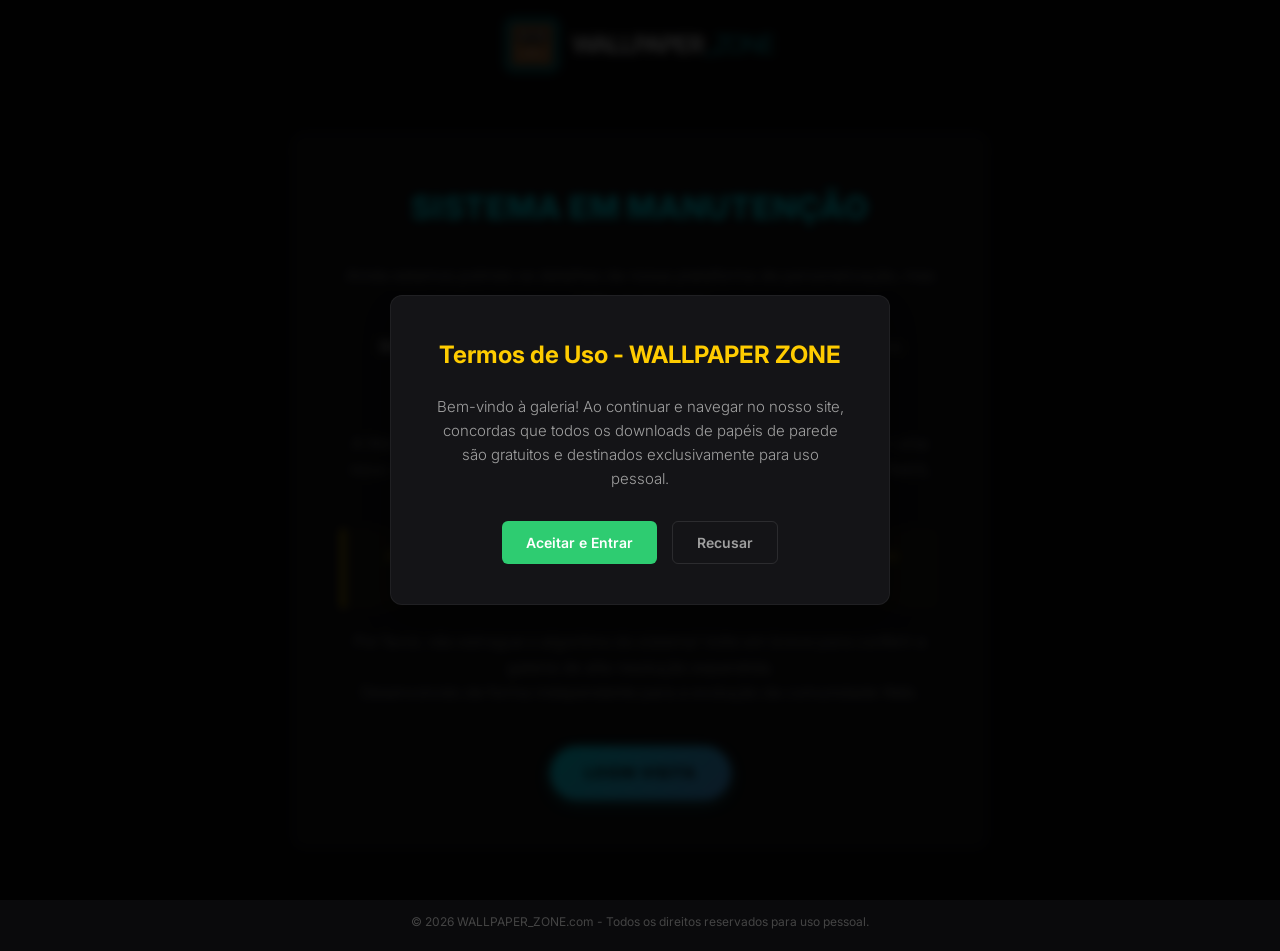
<file: index.html>
<!DOCTYPE html>
<html lang="pt-PT">
<head>
    <meta charset="UTF-8">
    <meta name="viewport" content="width=device-width, initial-scale=1.0">
    <title>WALLPAPER_ZONE.com - Manutenção</title>
    <link rel="stylesheet" href="CSS/index.css">
    <link rel="preconnect" href="https://fonts.googleapis.com">
    <link rel="preconnect" href="https://fonts.gstatic.com" crossorigin>
    <link href="https://fonts.googleapis.com/css2?family=Inter:wght@300;400;600;700&display=swap" rel="stylesheet">
       
</head>

<body>

    <div id="termos-overlay">
        <div id="termos-modal">
            <h3>Termos de Uso - WALLPAPER ZONE</h3>
            <p>
                Bem-vindo à galeria! Ao continuar e navegar no nosso site, concordas que todos os downloads de papéis de parede são gratuitos e destinados exclusivamente para uso pessoal.
            </p>
            <div class="botoes-modal">
                <button onclick="aceitarTermos()" class="btn-modal btn-aceitar">Aceitar e Entrar</button>
                <button onclick="recusarTermos()" class="btn-modal btn-recusar">Recusar</button>
            </div>
        </div>
    </div>

    <header>
        <div class="logo">
            <img src="CSS/img/avatar.png" alt="Wallpaper Zone Logo">
            <h1>WALLPAPER<span>_ZONE</span></h1>
        </div>
    </header>

    <main>
        <div id="container_manutencao">
            <h2>SISTEMA EM MANUTENÇÃO</h2>
            
            <p>Ainda estamos polindo os detalhes da nossa plataforma de personalização, mas sinta-se em casa!</p>
            
            <p>
                <strong>Status do Servidor:</strong> Café no bule, códigos alinhados e banco de dados carregando novos wallpapers.<br>
                <strong>Assinado por:</strong> <span class="nome-brilhante">LUC4$_DURAN</span>
            </p>
            
            <p>A Wallpaper Zone nasceu para ser o ponto de encontro de quem quer dar uma nova vida ao seu ecrã. Estamos a criar categorias que vão desde o estilo Retrô, Paisagens Místicas até o Cyberpunk Neon mais agressivo.</p>
            
            <p id="aviso">
                Acesso público temporariamente limitado enquanto configuramos as permissões de administrador e uploads. ✍️(◔◡◔)
            </p>
            
            <p>Por favor, não estrague o algoritmo do sistema! Volte em breve para conferir a galeria de alta resolução expandida.<br>Desenvolvido de forma independente para a evolução da comunidade Web.</p>
            
            <div class="area-botoes">
                <a href="indexPima.html" class="btn-principal">LOGIN VISITA</a>
            </div>
        </div>
    </main>

    <footer>
        &copy; 2026 WALLPAPER_ZONE.com - Todos os direitos reservados para uso pessoal.
    </footer>

    <script src="JS/script.js"></script>
</body>
</html>
</file>
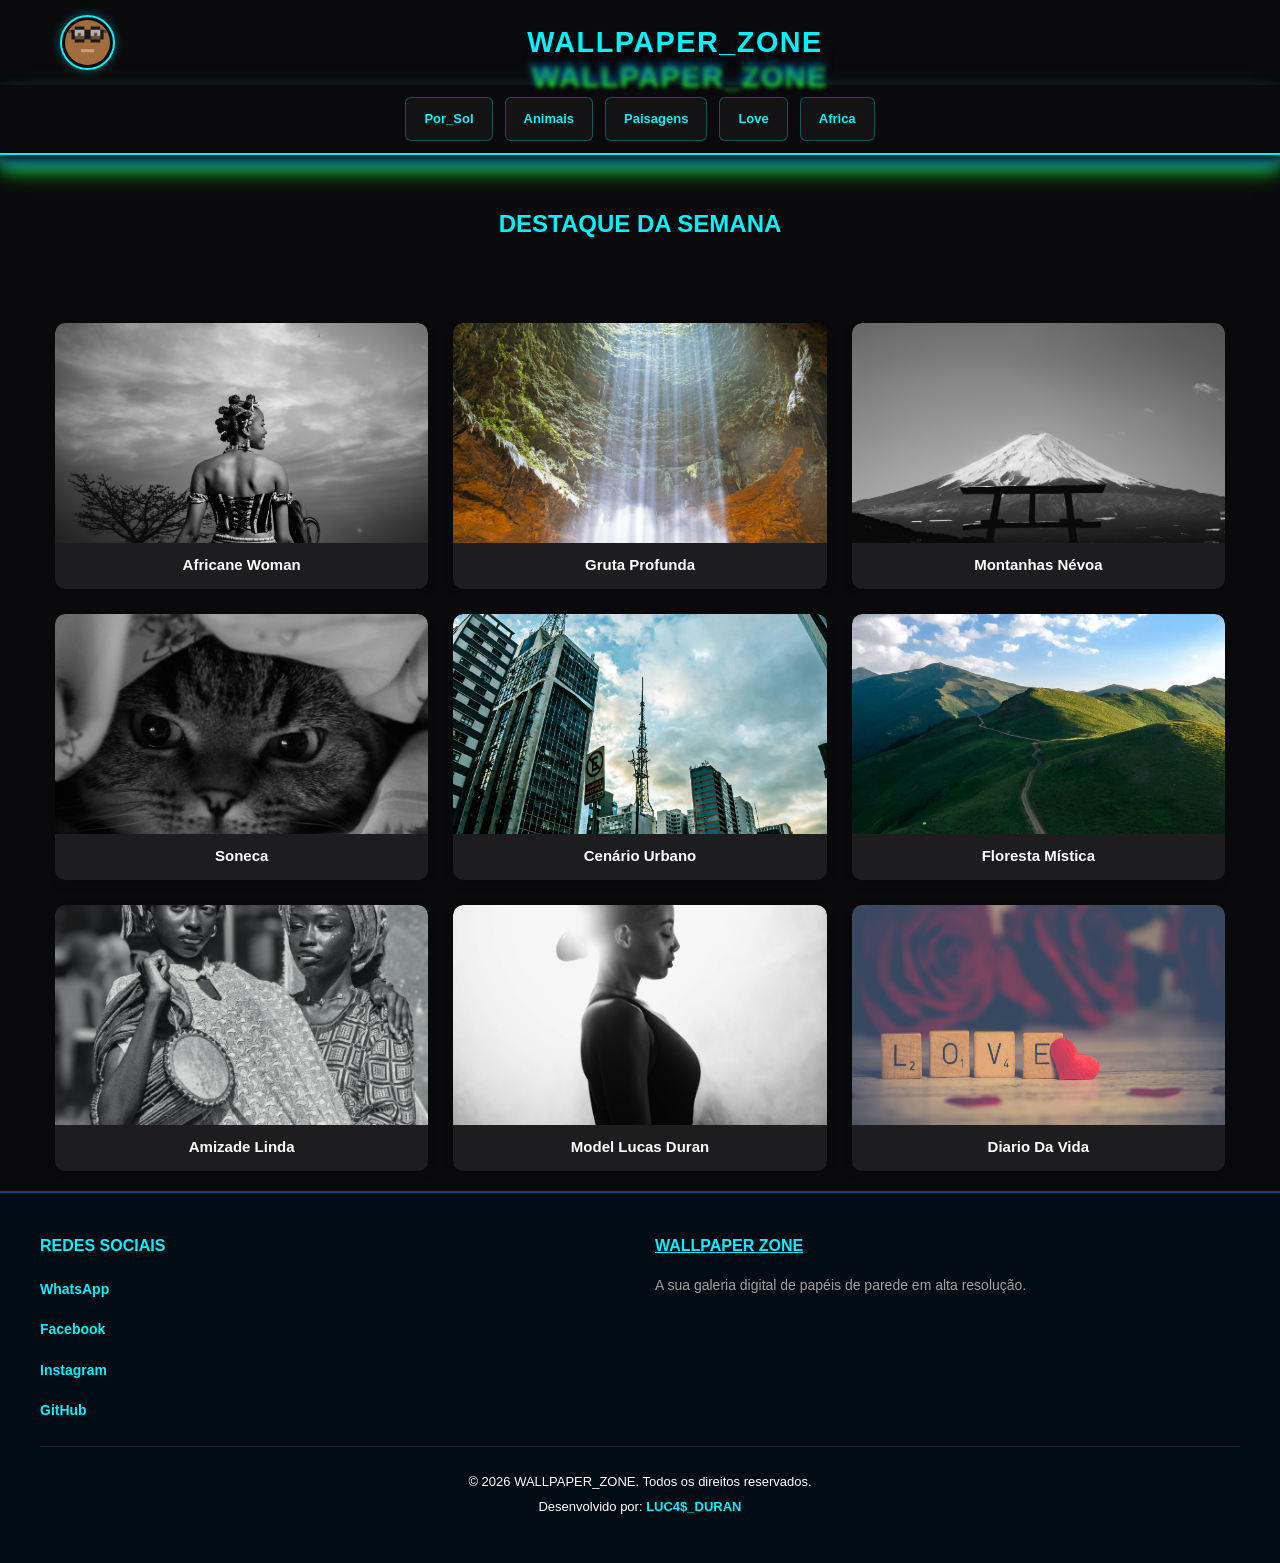
<file: indexPima.html>
<!DOCTYPE html>
<html lang="pt">

<head>
    <meta charset="UTF-8">
    <meta name="viewport" content="width=device-width, initial-scale=1.0">
    <link rel="stylesheet" href="CSS/indexStyle.css">
    <title>WALLPAPER_ZONE.pricipal</title>
    
</head>

<body>
    
    <header id="header-container">
        <div id="conteudo01">
            <img src="CSS/img/avatar.png" alt="Avatar do Usuário">
            <h1 class="nome-brilhante">WALLPAPER_ZONE</h1>
        </div>
        <nav id="menu-navegacao">
            <ul>
                <li><a href="pagPraia.html" class="buttonIn">Por_Sol</a></li>
                <li><a href="pagAnimal.html" class="buttonIn">Animais</a></li>
                <li><a href="pagPaisagens.html" class="buttonIn">Paisagens</a></li>
                <li><a href="pagRomantico.html" class="buttonIn">Love</a></li>
                <li><a href="pagAfrica.html" class="buttonIn">Africa</a></li>
               <!-- <li><a href="https://www.google.com" class="buttonIn">sair</a></li>  -->
            </ul>
        </nav>
    </header>

    <main>
        <section class="fotos">
            <h2>destaque da semana</h2>

            <div class="img">
                <figure class="foto">
                    <img src="CSS/img/pexels-solomon-onyeagoro-1030566678-30007516.jpg" alt="Wallpaper 1">
                    <figcaption class="legenda">Africane Woman</figcaption>
                </figure>

                <figure class="foto">
                    <img src="CSS/img/pexels-gsn-travel-28359737.jpg" alt="Wallpaper 3">
                    <figcaption class="legenda">Gruta Profunda</figcaption>
                </figure>

                <figure class="foto">
                    <img src="CSS/img/pexels-santesson89-37943692.jpg" alt="Wallpaper 2">
                    <figcaption class="legenda">Montanhas Névoa</figcaption>
                </figure>

                <figure class="foto">
                    <img src="CSS/img/animais/pexels-anna-shakhrai-129681881-17578529.jpg" alt="Wallpaper 4">
                    <figcaption class="legenda">Soneca</figcaption>
                </figure>

                <figure class="foto">
                    <img src="CSS/img/pexels-chuck-15502054.jpg" alt="Wallpaper 5">
                    <figcaption class="legenda">Cenário Urbano</figcaption>
                </figure>

                <figure class="foto">
                    <img src="CSS/img/paisagens/pexels-yunustug-14515367.jpg" alt="Wallpaper 6">
                    <figcaption class="legenda">Floresta Mística</figcaption>
                </figure>

                <figure class="foto">
                    <img src="CSS/img/pexels-feda-2162088704-38012587.jpg" alt="Wallpaper 7">
                    <figcaption class="legenda">Amizade Linda</figcaption>
                </figure>

                <figure class="foto">
                    <img src="CSS/img/pexels-abuti-engidashet-2941405-20600866.jpg" alt="Wallpaper 8">
                    <figcaption class="legenda">model Lucas Duran</figcaption>
                </figure>

                <figure class="foto">
                    <img src="CSS/img/love/pexels-nietjuhart-776636.jpg" alt="Lucas Escola">
                    <figcaption class="legenda">Diario da vida</figcaption>
                </figure>

            </div> 
        </section> 
    </main>

    <footer id="rodape-container">
        <div class="rodape-conteudo">
            <div class="rodape-bloco">
                <h3>Redes Sociais</h3>
                <div class="rodape-redes">
                    <a href="https://wa.me/244952850762" target="_blank" rel="noopener noreferrer">WhatsApp</a>
                    <a href="https://facebook.com/244921110733" target="_blank" rel="noopener noreferrer">Facebook</a>
                    <a href="https://instagram.com" target="_blank" rel="noopener noreferrer">Instagram</a>
                    <a href="https://github.com" target="_blank" rel="noopener noreferrer">GitHub</a>
                </div>
            </div>
            <div class="rodape-bloco">
                <h3><a href="#menu-navegacao">Wallpaper Zone</a></h3>
                <p>A sua galeria digital de papéis de parede em alta resolução.</p>
            </div>
        </div>
        <div class="rodape-base">
            <p>© 2026 WALLPAPER_ZONE. Todos os direitos reservados.</p>
            <p>Desenvolvido por: <span class="nome-brilhante">LUC4$_DURAN</span></p>
        </div>
    </footer>

</body>
</html>
</file>
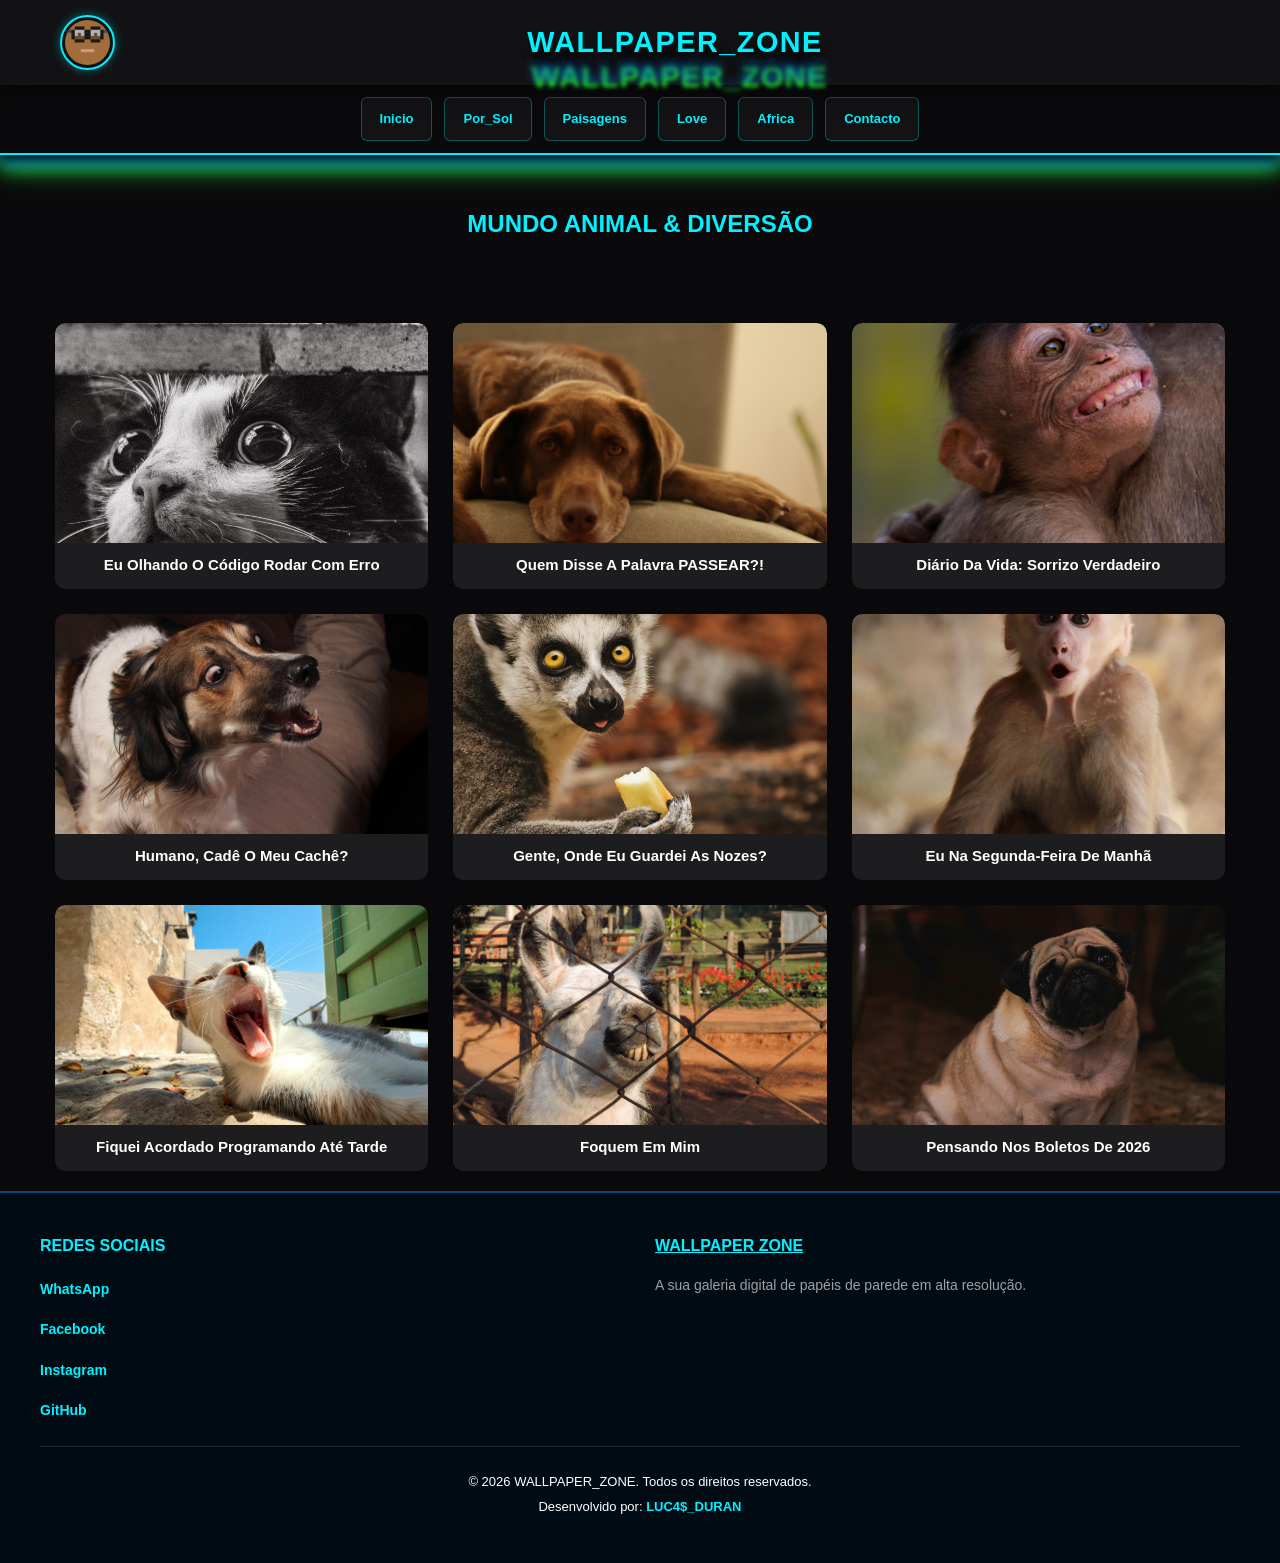
<file: pagAnimal.html>
<!DOCTYPE html>
<html lang="pt">
<head>
    <meta charset="UTF-8">
    <meta name="viewport" content="width=device-width, initial-scale=1.0">
    <title>Wallpaper Zone - Animais</title>
    <link rel="stylesheet" href="CSS/indexStyle.css">
</head>
<body>

    <header id="header-site">
        <div id="conteudo01">
            <img src="CSS/img/avatar.png" alt="Avatar do Usuário">
            <h1 class="nome-brilhante">WALLPAPER_ZONE</h1>
        </div>
    </header>

    <nav id="menu-navegacao">
        <ul>
            <li><a href="indexPima.html" class="buttonIn">Inicio</a></li>
            <li><a href="pagPraia.html" class="buttonIn">Por_Sol</a></li>
            <li><a href="pagPaisagens.html" class="buttonIn">Paisagens</a></li>
            <li><a href="pagRomantico.html" class="buttonIn">Love</a></li>
            <li><a href="pagAfrica.html" class="buttonIn">Africa</a></li>
            <li><a href="#rodape-container" class="buttonIn">Contacto</a></li>
        </ul>
    </nav>

    <main>
        <section id="galeria-animais" class="fotos">
            <h2>Mundo Animal & Diversão</h2>

            <div class="img">
                <figure class="foto">
                    <img src="CSS/img/animais/pexels-jordanfotografo-28494280.jpg" alt="Cachorrinho fofo">
                    <figcaption class="legenda">Eu olhando o código rodar com erro</figcaption>
                </figure>
                
                <figure class="foto">
                    <img src="CSS/img/animais/pexels-domingos-moreira-114407589-10331253.jpg" alt="Cãozinho curioso">
                    <figcaption class="legenda">Quem disse a palavra PASSEAR?!</figcaption>
                </figure>
                
                <figure class="foto">
                    <img src="CSS/img/animais/pexels-banhisikha-banerjee-2150178564-31000820.jpg" alt="Macaquinho pensativo">
                    <figcaption class="legenda">Diário da vida: Sorrizo verdadeiro</figcaption>
                </figure>
                
                <figure class="foto">
                    <img src="CSS/img/animais/pexels-daigofotos-32710696.jpg" alt="Gato desconfiado">
                    <figcaption class="legenda">Humano, cadê o meu Cachê?</figcaption>
                </figure>

                <figure class="foto">
                    <img src="CSS/img/animais/pexels-alexasfotos-7311988.jpg" alt="Esquilo engraçado">
                    <figcaption class="legenda">Gente, onde eu guardei as nozes?</figcaption>
                </figure>
                
                <figure class="foto">
                    <img src="CSS/img/animais/pexels-ewei2805-6723165.jpg" alt="Preguiça relaxada">
                    <figcaption class="legenda">Eu na segunda-feira de manhã</figcaption>
                </figure>
                
                <figure class="foto">
                    <img src="CSS/img/animais/pexels-issambikrouin-33447092.jpg" alt="Leão bocejando">
                    <figcaption class="legenda">Fiquei acordado programando até tarde</figcaption>
                </figure>
                
                <figure class="foto">
                    <img src="CSS/img/animais/pexels-brenocardosofotografia-8721117.jpg" alt="Animal posando">
                    <figcaption class="legenda">Foquem em mim</figcaption>
                </figure>
                
                <figure class="foto">
                    <img src="CSS/img/animais/pexels-raul-machado-2624227-5299547.jpg" alt="Bicho engraçado">
                    <figcaption class="legenda">Pensando nos boletos de 2026</figcaption>
                </figure>
                
            </div> 
        </section>
    </main>

    <footer id="rodape-container">

        <div class="rodape-conteudo">
            <div class="rodape-bloco">
                <h3>Redes Sociais</h3>
                <div class="rodape-redes">
                    <a href="https://wa.me/244952850762" target="_blank" rel="noopener noreferrer">WhatsApp</a>
                    <a href="https://facebook.com" target="_blank" rel="noopener noreferrer">Facebook</a>
                    <a href="https://instagram.com" target="_blank" rel="noopener noreferrer">Instagram</a>
                    <a href="https://github.com" target="_blank" rel="noopener noreferrer">GitHub</a>
                </div>
            </div>
            <div class="rodape-bloco">
                <h3><a href="indexPima.html">Wallpaper Zone</a></h3>
                <p>A sua galeria digital de papéis de parede em alta resolução.</p>
            </div>
        </div>
        <div class="rodape-base">
            <p>© 2026 WALLPAPER_ZONE. Todos os direitos reservados.</p>
            <p>Desenvolvido por: <span class="nome-brilhante">LUC4$_DURAN</span></p>
        </div>
    </footer>

</body>
</html>
</file>
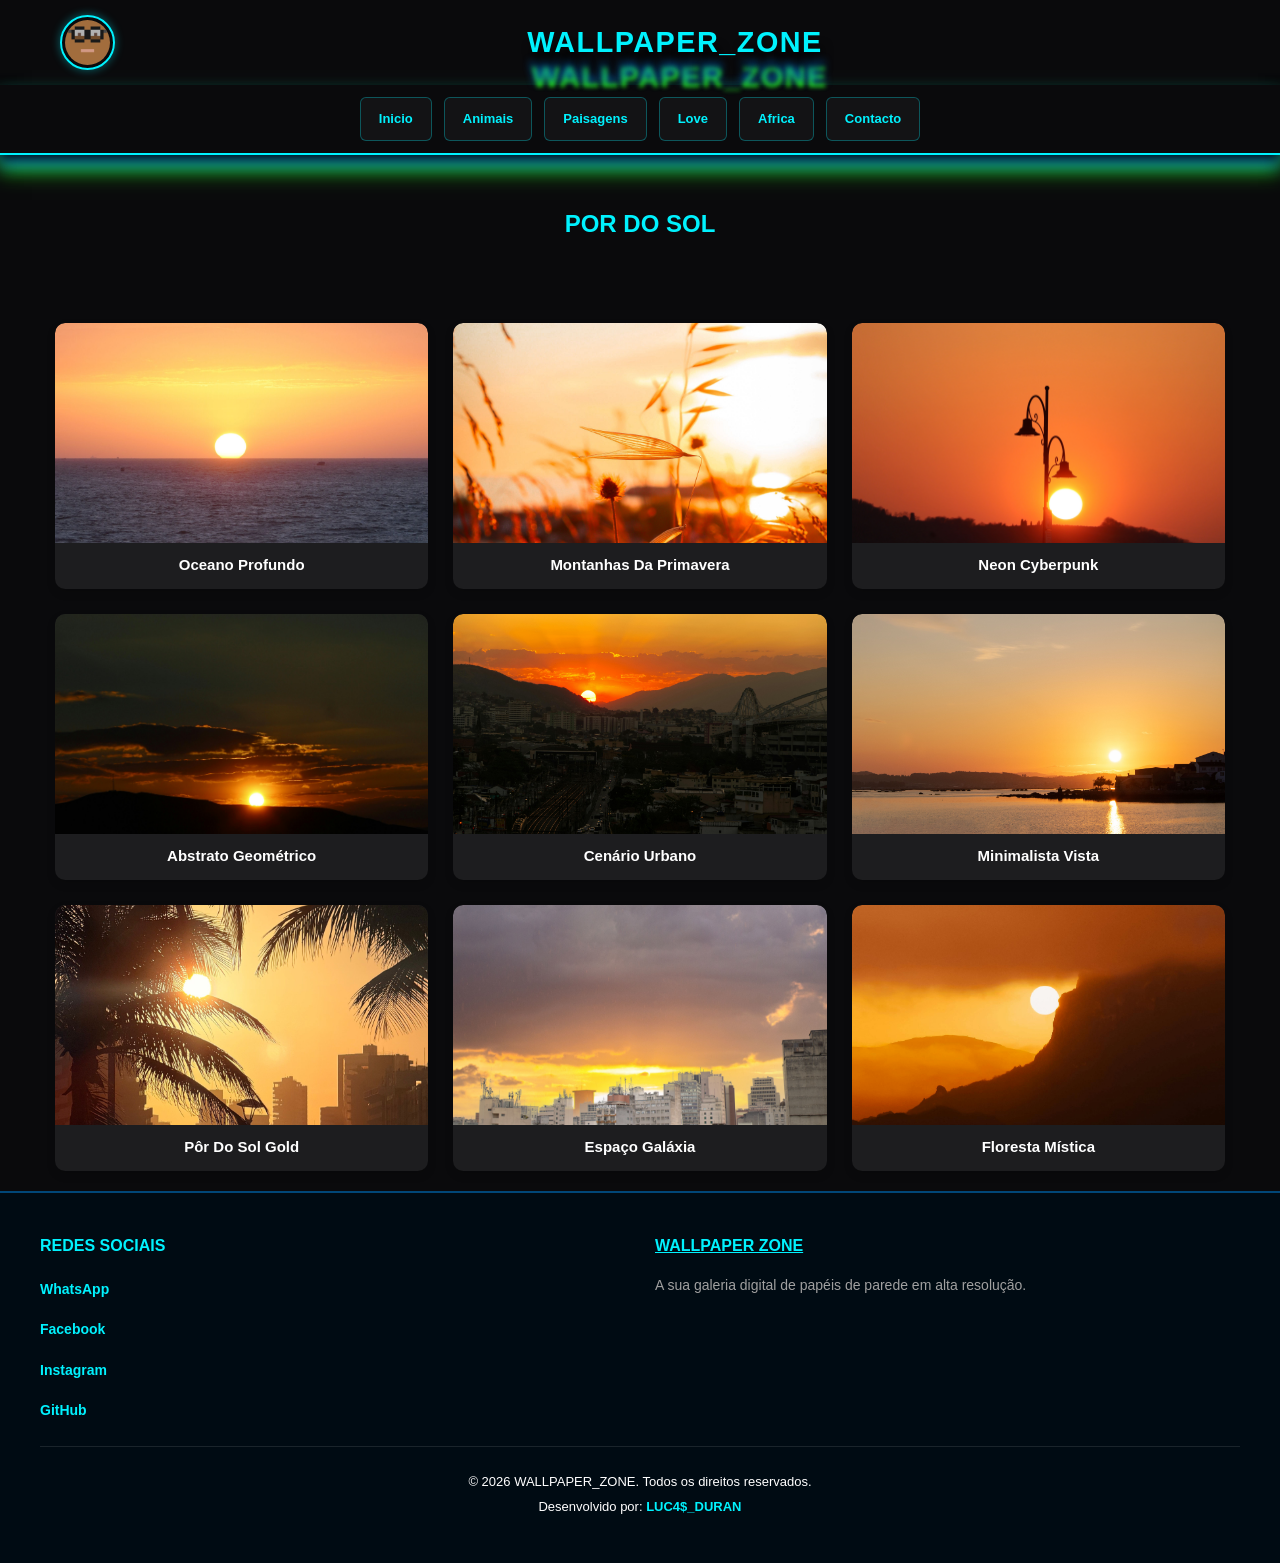
<file: pagPraia.html>
<!DOCTYPE html>
<html lang="pt">
<head>
    <meta charset="UTF-8">
    <meta name="viewport" content="width=device-width, initial-scale=1.0">
    <!-- Mantido o link para o CSS original -->
    <link rel="stylesheet" href="CSS/indexStyle.css">
    <title>Wallpaper Zone - Por Do Sol</title>
</head>
<body>
    
    <!-- ESTRUTURA MODERNA: Substituído div#header-container por <header> -->
    <header id="header-container">
        <!-- Mantidos IDs e Classes originais internos -->
        <div id="conteudo01">
            <img src="CSS/img/avatar.png" alt="Avatar do Usuário">
            <h1 class="nome-brilhante">WALLPAPER_ZONE</h1>
        </div>
    </header>

    <!-- ESTRUTURA MODERNA: Substituído div vazia por <nav> semântico -->
    <!-- Mantive os links e a classe buttonIn originais -->
    <nav id="menu-navegacao">
        <ul>
            <li><a href="pagPrincipal.html" class="buttonIn">Inicio</a></li>
            <li><a href="pagAnimal.html" class="buttonIn">Animais</a></li>
            <li><a href="pagPaisagens.html" class="buttonIn">Paisagens</a></li>
            <li><a href="pagRomantico.html" class="buttonIn">Love</a></li>
            <li><a href="pagAfrica.html" class="buttonIn">Africa</a></li>
            <!-- O link Contacto agora aponta para o ID no rodapé -->
            <li><a href="#contacto" class="buttonIn">Contacto</a></li>
        </ul>
    </nav>
    
    <!-- Removida a <div id="nav-container"></div> vazia, pois a estrutura acima já é a navegação -->
    
    <!-- ESTRUTURA MODERNA: Envolvido o conteúdo principal com a tag <main> -->
    <main>
        <!-- ESTRUTURA MODERNA: Substituído div.fotos por <section> -->
        <section class="fotos">
            <h2>Por do Sol</h2>
            <!-- Mantida a div.img original para o grid de fotos -->
            <div class="img">
                
                <!-- ESTRUTURA MODERNA: Substituído div.foto por <figure> (ideal para imagens com legenda) -->
                <!-- Mantida a classe original foto no figure -->
                <figure class="foto">
                    <img src="CSS/img/imgPraia/pexels-anh-khoa-2157475551-34752112.jpg" alt="Wallpaper 1">
                    <!-- ESTRUTURA MODERNA: div.legenda substituída por <figcaption> -->
                    <!-- Mantida a classe original legenda -->
                    <figcaption class="legenda">Oceano Profundo</figcaption>
                </figure>
                
                <figure class="foto">
                    <img src="CSS/img/imgPraia/pexels-aysin-17841844.jpg" alt="Wallpaper 2">
                    <figcaption class="legenda">Montanhas da Primavera</figcaption>
                </figure>
                
                <figure class="foto">
                    <img src="CSS/img/imgPraia/pexels-janez-temlin-2159304147-36678217.jpg" alt="Wallpaper 3">
                    <figcaption class="legenda">Neon Cyberpunk</figcaption>
                </figure>
                
                <figure class="foto">
                    <img src="CSS/img/imgPraia/pexels-tomris-656234478-29527793.jpg" alt="Wallpaper 4">
                    <figcaption class="legenda">Abstrato Geométrico</figcaption>
                </figure>
                
                <figure class="foto">
                    <img src="CSS/img/imgPraia/pexels-joaquim-pacheco-1570917592-37358197.jpg" alt="Wallpaper 5">
                    <figcaption class="legenda">Cenário Urbano</figcaption>
                </figure>
                
                <figure class="foto">
                    <img src="CSS/img/imgPraia/pexels-juan-garcia-84744800-9280725.jpg" alt="Wallpaper 6">
                    <figcaption class="legenda">Minimalista Vista</figcaption>
                </figure>
                
                <figure class="foto">
                    <img src="CSS/img/imgPraia/pexels-wallace-viegas-558332283-33608274.jpg" alt="Wallpaper 7">
                    <figcaption class="legenda">Pôr do Sol Gold</figcaption>
                </figure>
                
                <figure class="foto">
                    <img src="CSS/img/imgPraia/pexels-lucaspezeta-7367474.jpg" alt="Wallpaper 8">
                    <figcaption class="legenda">Espaço Galáxia</figcaption>
                </figure>
                
                <figure class="foto">
                    <img src="CSS/img/imgPraia/pexels-nandakumarrajesh1312007-37523375.jpg" alt="Wallpaper 9">
                    <figcaption class="legenda">Floresta Mística</figcaption>
                </figure>

            </div> <!-- fim div.img -->
        </section> <!-- fim section.fotos -->
    </main>

    <!-- ESTRUTURA MODERNA: Substituído div#rodape-container por <footer> -->
    <footer id="rodape-container">
        <!-- Mantidos IDs e Classes originais internos -->
        <div class="rodape-conteudo">
            <div class="rodape-bloco">
                <h3>Redes Sociais</h3>
                <div class="rodape-redes">
                    <a href="https://wa.me/244952850762" target="_blank" rel="noopener noreferrer">WhatsApp</a>
                    <a href="https://facebook.com" target="_blank" rel="noopener noreferrer">Facebook</a>
                    <a href="https://instagram.com" target="_blank" rel="noopener noreferrer">Instagram</a>
                    <a href="https://github.com" target="_blank" rel="noopener noreferrer">GitHub</a>
                </div>
            </div>
            <div class="rodape-bloco">
                <h3><a href="pagPrincipal.html">Wallpaper Zone</a></h3>
                <p>A sua galeria digital de papéis de parede em alta resolução.</p>
            </div>
        </div>
        <!-- Adicionado o ID contacto aqui para a âncora do menu funcionar -->
        <div class="rodape-base" id="contacto">
            <p>© 2026 WALLPAPER_ZONE. Todos os direitos reservados.</p>
            <p>Desenvolvido por: <span class="nome-brilhante">LUC4$_DURAN</span></p>
        </div>
    </footer>
</body>
</html>
</file>
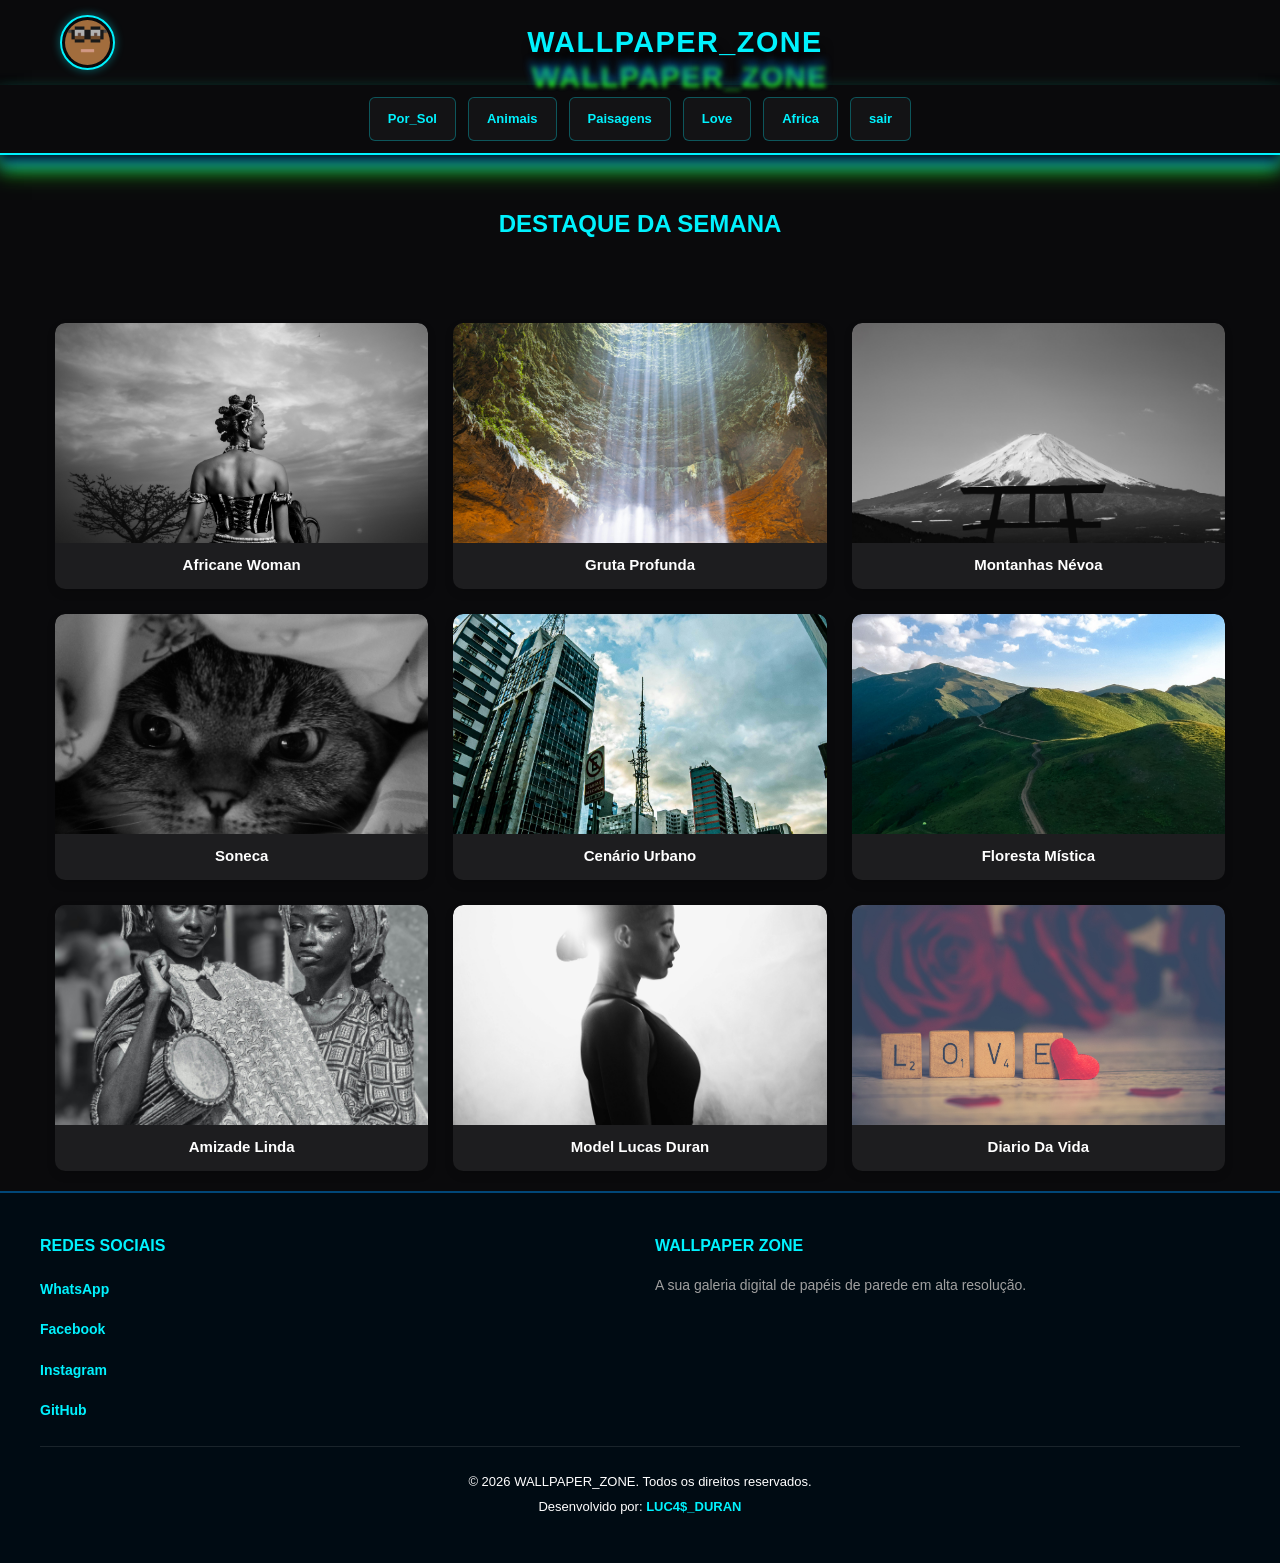
<file: pagPrincipal.html>
<!DOCTYPE html>
<html lang="pt">

<head>
    <meta charset="UTF-8">
    <meta name="viewport" content="width=device-width, initial-scale=1.0">
   
    <link rel="stylesheet" href="CSS/indexStyle.css">
    <title>WALLPAPER_ZONE.pricipal</title>
</head>

<body>
    
    <!-- ESTRUTURA MODERNA: Substituído div#header-container por <header> -->
    <header id="header-container">
        <div id="conteudo01">
            <img src="CSS/img/avatar.png" alt="Avatar do Usuário">
            <!-- Mantido ID e Classe originais -->
            <h1 class="nome-brilhante">WALLPAPER_ZONE</h1>
        </div>
        <nav id="menu-navegacao">
            <ul>
                <!-- Mantidos links e classe buttonIn originais -->
                <li><a href="pagPraia.html" class="buttonIn">Por_Sol</a></li>
                <li><a href="pagAnimal.html" class="buttonIn">Animais</a></li>
                <li><a href="pagPaisagens.html" class="buttonIn">Paisagens</a></li>
                <li><a href="pagRomantico.html" class="buttonIn">Love</a></li>
                <li><a href="pagAfrica.html" class="buttonIn">Africa</a></li>
                <li><a href="https://www.google.com" class="buttonIn">sair</a></li>
            </ul>
        </nav>

    </header>

    <!-- ESTRUTURA MODERNA: Envolvido o conteúdo principal com a tag <main> -->
    <main>
        <!-- ESTRUTURA MODERNA: Substituído div.fotos por <section> -->
        <section class="fotos">
            <h2>destaque da semana</h2>
            
            <!-- Mantido div.img original para o grid de fotos -->
            <div class="img">

                <!-- ESTRUTURA MODERNA: Substituído div.foto por <figure> (ideal para imagens com legenda) -->
                <!-- Mantida a classe original foto no figure -->
                <figure class="foto">
                    <img src="CSS/img/pexels-solomon-onyeagoro-1030566678-30007516.jpg" alt="Wallpaper 1">
                    <!-- ESTRUTURA MODERNA: div.legenda substituída por <figcaption> -->
                    <!-- Mantida a classe original legenda -->
                    <figcaption class="legenda">Africane Woman</figcaption>
                </figure>

                <figure class="foto">
                    <img src="CSS/img/pexels-gsn-travel-28359737.jpg" alt="Wallpaper 3">
                    <figcaption class="legenda">Gruta Profunda</figcaption>
                </figure>

                <figure class="foto">
                    <img src="CSS/img/pexels-santesson89-37943692.jpg" alt="Wallpaper 2">
                    <figcaption class="legenda">Montanhas Névoa</figcaption>
                </figure>

                <figure class="foto">
                    <img src="CSS/img/animais/pexels-anna-shakhrai-129681881-17578529.jpg" alt="Wallpaper 4">
                    <figcaption class="legenda">Soneca</figcaption>
                </figure>

                <figure class="foto">
                    <img src="CSS/img/pexels-chuck-15502054.jpg" alt="Wallpaper 5">
                    <figcaption class="legenda">Cenário Urbano</figcaption>
                </figure>

                <figure class="foto">
                    <img src="CSS/img/paisagens/pexels-yunustug-14515367.jpg" alt="Wallpaper 6">
                    <figcaption class="legenda">Floresta Mística</figcaption>
                </figure>

                <figure class="foto">
                    <img src="CSS/img/pexels-feda-2162088704-38012587.jpg" alt="Wallpaper 7">
                    <figcaption class="legenda">Amizade Linda</figcaption>
                </figure>

                <figure class="foto">
                    <img src="CSS/img/pexels-abuti-engidashet-2941405-20600866.jpg" alt="Wallpaper 8">
                    <figcaption class="legenda">model Lucas Duran</figcaption>
                </figure>

                <figure class="foto">
                    <img src="CSS/img/love/pexels-nietjuhart-776636.jpg" alt="Lucas Escola">
                    <figcaption class="legenda">Diario da vida</figcaption>
                </figure>

            </div> <!-- fim div.img -->
        </section> <!-- fim section.fotos -->
    </main>

    <!-- ESTRUTURA MODERNA: Substituído div#rodape-container por <footer> -->
    <footer id="rodape-container">
        <!-- Mantidos IDs e Classes originais -->
        <div class="rodape-conteudo">
            <div class="rodape-bloco">
                <h3>Redes Sociais</h3>
                <div class="rodape-redes">
                    <a href="https://wa.me/244952850762" target="_blank" rel="noopener noreferrer">WhatsApp</a>
                    <a href="https://facebook.com/244921110733" target="_blank" rel="noopener noreferrer">Facebook</a>
                    <a href="https://instagram.com" target="_blank" rel="noopener noreferrer">Instagram</a>
                    <a href="https://github.com" target="_blank" rel="noopener noreferrer">GitHub</a>
                </div>
            </div>
            <div class="rodape-bloco">
                <h3>Wallpaper Zone</h3>
                <p>A sua galeria digital de papéis de parede em alta resolução.</p>
            </div>
        </div>
        <div class="rodape-base">
            <p>© 2026 WALLPAPER_ZONE. Todos os direitos reservados.</p>
            <p>Desenvolvido por: <span class="nome-brilhante">LUC4$_DURAN</span></p>
        </div>
    </footer>

</body>

</html>
</file>
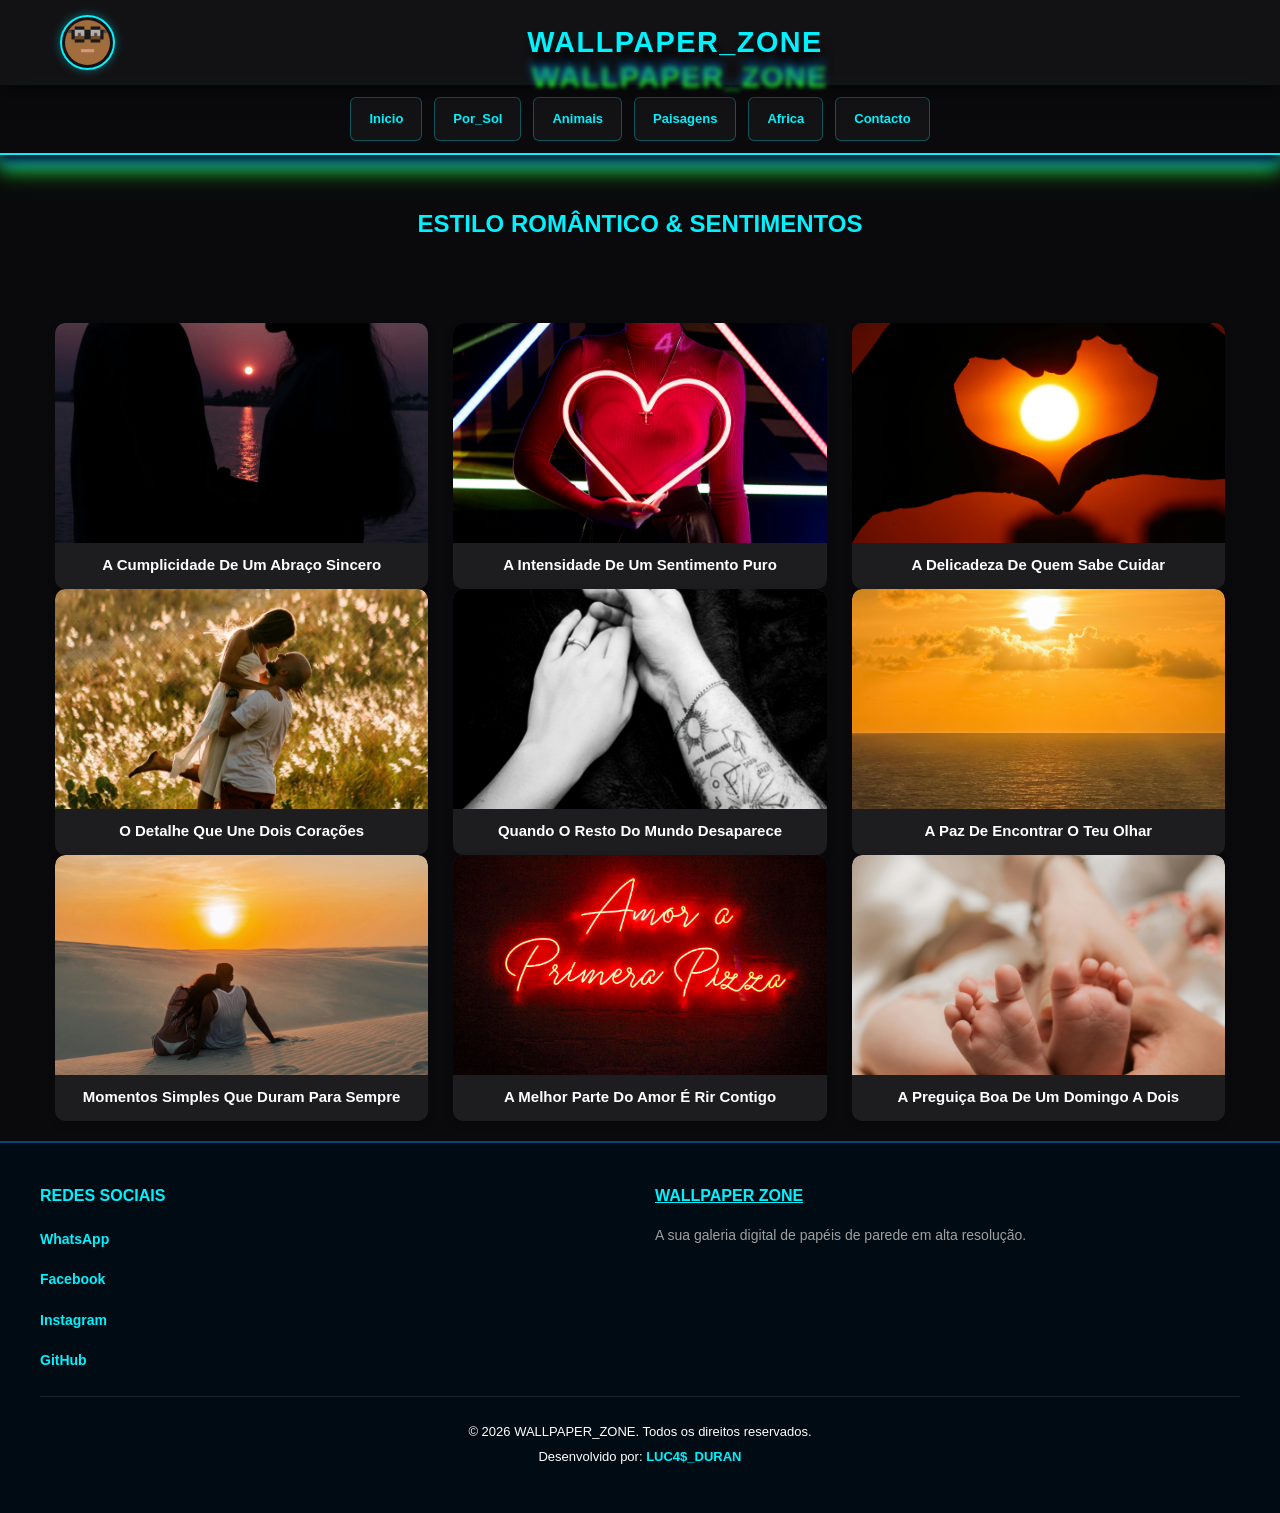
<file: pagRomantico.html>
<!DOCTYPE html>
<html lang="pt">
<head>
    <meta charset="UTF-8">
    <meta name="viewport" content="width=device-width, initial-scale=1.0">
    <title>Wallpaper Zone - Love</title>
    <link rel="stylesheet" href="CSS/indexStyle.css">
</head>
<body>
    
    <!-- ESTRUTURA MODERNA: Substituído div#header-site por <header> -->
    <header id="header-site">
       
        <div id="conteudo01">
            <img src="CSS/img/avatar.png" alt="Avatar do Usuário">
            <h1 class="nome-brilhante">WALLPAPER_ZONE</h1>
        </div>
    </header>

    <!-- ESTRUTURA MODERNA: Substituído div#menu-navegacao por <nav> -->
    <nav id="menu-navegacao">
        <ul>
            <!-- Mantidos links e classe buttonIn originais -->
            <li><a href="pagPrincipal.html" class="buttonIn">Inicio</a></li>
            <li><a href="pagPraia.html" class="buttonIn">Por_Sol</a></li>
            <li><a href="pagAnimal.html" class="buttonIn">Animais</a></li>
            <li><a href="pagPaisagens.html" class="buttonIn">Paisagens</a></li>
            <li><a href="pagAfrica.html" class="buttonIn">Africa</a></li>
            <li><a href="#rodape-container" class="buttonIn">Contacto</a></li>
        </ul>
    </nav>

    <!-- ESTRUTURA MODERNA: Envolvido o conteúdo principal com a tag <main> -->
    <main>
        <!-- ESTRUTURA MODERNA: Substituído div.fotos por <section> -->
        <section id="galeria-fotos" class="fotos">
            <h2>Estilo Romântico & Sentimentos</h2>

            <!-- Mantido div.img original para o grid de fotos -->
            <div class="img">
                 
                <!-- CATEGORIA 1: CASAIS & MOMENTOS -->
                <div id="categoria-casais">
                    <!-- ESTRUTURA MODERNA: Substituído div.foto por <figure> (ideal para imagens com legenda) -->
                    <!-- Mantida a classe original foto no figure -->
                    <figure class="foto">
                        <img src="CSS/img/love/pexels-ravi-roshan-2875998-20183434.jpg" alt="Casal abraçado">
                        <!-- ESTRUTURA MODERNA: div.legenda substituída por <figcaption> -->
                        <!-- Mantida a classe original legenda -->
                        <figcaption class="legenda">A cumplicidade de um abraço sincero</figcaption>
                    </figure>
                    
                    <figure class="foto">
                        <img src="CSS/img/love/pexels-edwardeyer-14106977.jpg" alt="Mãos dadas com aliança">
                        <figcaption class="legenda">O detalhe que une dois corações</figcaption>
                    </figure>
                    
                    <figure class="foto">
                        <img src="CSS/img/love/pexels-lolarussian-18892593.jpg" alt="Casal na praia">
                        <figcaption class="legenda">Momentos simples que duram para sempre</figcaption>
                    </figure>
                </div> <!-- fim div#categoria-casais -->

                <!-- CATEGORIA 2: DETALHES & SÍMBOLOS -->
                <div id="categoria-detalhes">
                    <figure class="foto">
                        <img src="CSS/img/love/pexels-a-darmel-6940309.jpg" alt="Coração vermelho partido ou brilhante">
                        <figcaption class="legenda">A intensidade de um sentimento puro</figcaption>
                    </figure>
                    
                    <figure class="foto">
                        <img src="CSS/img/love/pexels-italoguimas-36489868.jpg" alt="Casal desfocado com luzes">
                        <figcaption class="legenda">Quando o resto do mundo desaparece</figcaption>
                    </figure>
                    
                    <figure class="foto">
                        <img src="CSS/img/love/pexels-renzo-viacava-70981444-9070208.jpg" alt="Macaquinho a rir à gargalhada">
                        <figcaption class="legenda">A melhor parte do amor é rir contigo</figcaption>
                    </figure>
                </div> <!-- fim div#categoria-detalhes -->
                
                <!-- CATEGORIA 3: PAISAGENS ROMÂNTICAS -->
                <div id="categoria-paisagens">
                    <figure class="foto">
                        <img src="CSS/img/love/pexels-tais-silva-fotografa-2233467-36847859.jpg" alt="Detalhe de flores ou mãos">
                        <figcaption class="legenda">A delicadeza de quem sabe cuidar</figcaption>
                    </figure>
                    
                    <figure class="foto">
                        <img src="CSS/img/love/pexels-japy-35146595.jpg" alt="Olhar apaixonado ou paisagem íntima">
                        <figcaption class="legenda">A paz de encontrar o teu olhar</figcaption>
                    </figure>
                    
                    <figure class="foto">
                        <img src="CSS/img/love/pexels-rebornfilmes-35119982.jpg" alt="Bicho-preguiça relaxado">
                        <figcaption class="legenda">A preguiça boa de um domingo a dois</figcaption>
                    </figure>
                </div> <!-- fim div#categoria-paisagens -->
                
            </div> <!-- fim div.img -->
        </section> <!-- fim section#galeria-fotos -->
    </main>

    <!-- ESTRUTURA MODERNA: Substituído div#rodape-container por <footer> -->
    <footer id="rodape-container">
        <!-- Mantidos IDs e Classes originais -->
        <div class="rodape-conteudo">
            <div class="rodape-bloco">
                <h3>Redes Sociais</h3>
                <div class="rodape-redes">
                    <a href="https://wa.me/244952850762" target="_blank" rel="noopener noreferrer">WhatsApp</a>
                    <a href="https://facebook.com" target="_blank" rel="noopener noreferrer">Facebook</a>
                    <a href="https://instagram.com" target="_blank" rel="noopener noreferrer">Instagram</a>
                    <a href="https://github.com" target="_blank" rel="noopener noreferrer">GitHub</a>
                </div>
            </div>
            <div class="rodape-bloco">
                <h3><a href="pagPrincipal.html">Wallpaper Zone</a></h3>
                <p>A sua galeria digital de papéis de parede em alta resolução.</p>
            </div>
        </div>
        <div class="rodape-base">
            <p>© 2026 WALLPAPER_ZONE. Todos os direitos reservados.</p>
            <p>Desenvolvido por: <span class="nome-brilhante">LUC4$_DURAN</span></p>
        </div>
    </footer>

</body>
</html>
</file>
<file: CSS/index.css>
:root {
    --bg-body: #0a0a0c;
    --bg-card: #141417;
    --text-main: #e0e0e0;
    --text-muted: #a0a0a0;
    --accent-neon: #00f2fe; 
    --accent-gold: #ffcc00; 
    --success: #2ecc71;
    --danger: #e74c3c;
    --font-family: 'Inter', sans-serif;
}

* {
    box-sizing: border-box;
    margin: 0;
    padding: 0;
}

body {
    font-family: var(--font-family);
    background-color: var(--bg-body);
    color: var(--text-main);
    line-height: 1.6;
    overflow-x: hidden;
    display: flex;
    flex-direction: column;
    min-height: 100vh;
}
img {
    width: 55px;
    height: 55px;
    padding: 3px;
    border: 2px solid var(--accent-neon);
    border-radius: 50%;
    box-shadow: 0 0 10px rgba(0, 242, 254, 0.4);
    object-fit: cover;
}

/* --- Overlay de Termos de Uso (Modal) --- */
#termos-overlay {
    position: fixed;
    top: 0;
    left: 0;
    width: 100%;
    height: 100vh;
    background-color: rgba(0, 0, 0, 0.85);
    backdrop-filter: blur(5px);
    display: flex;
    justify-content: center;
    align-items: center;
    z-index: 9999;
    transition: opacity 0.3s ease;
}

#termos-modal {
    background-color: var(--bg-card);
    border: 1px solid rgba(255, 255, 255, 0.05);
    padding: 40px;
    border-radius: 12px;
    max-width: 500px;
    width: 90%;
    text-align: center;
    box-shadow: 0 15px 35px rgba(0,0,0,0.5);
    transform: translateY(0);
    animation: modalEntrada 0.4s ease-out;
}

@keyframes modalEntrada {
    from { transform: translateY(-50px); opacity: 0; }
    to { transform: translateY(0); opacity: 1; }
}

#termos-modal h3 {
    margin-top: 0;
    margin-bottom: 20px;
    color: var(--accent-gold);
    font-size: 24px;
    font-weight: 700;
}

#termos-modal p {
    font-size: 15px;
    color: var(--text-muted);
    margin-bottom: 30px;
    font-weight: 300;
}

.botoes-modal {
    display: flex;
    justify-content: center;
    gap: 15px;
    flex-wrap: wrap;
}

.btn-modal {
    padding: 12px 24px;
    border: none;
    border-radius: 6px;
    font-size: 14px;
    cursor: pointer;
    font-weight: 600;
    transition: transform 0.1s ease, box-shadow 0.2s ease;
    font-family: var(--font-family);
}

.btn-modal:active {
    transform: scale(0.97);
}

.btn-aceitar {
    background-color: var(--success);
    color: white;
}

.btn-aceitar:hover {
    box-shadow: 0 0 15px rgba(46, 204, 113, 0.4);
}

.btn-recusar {
    background-color: transparent;
    color: var(--text-muted);
    border: 1px solid rgba(255, 255, 255, 0.1);
}

.btn-recusar:hover {
    background-color: rgba(231, 76, 60, 0.1);
    color: var(--danger);
    border-color: var(--danger);
}

/* --- Header e Logo --- */
header {
    padding: 20px 0;
    border-bottom: 1px solid rgba(255, 255, 255, 0.03);
    display: flex;
    justify-content: center;
    background-color: rgba(10, 10, 12, 0.8);
    position: sticky;
    top: 0;
    z-index: 100;
    backdrop-filter: blur(10px);
}

.logo {
    display: flex;
    align-items: center;
    gap: 15px;
}

.logo img {
    height: 50px;
    width: auto;
    border-radius: 5px;
}

.logo h1 {
    font-size: 24px;
    font-weight: 700;
    color: var(--text-main);
    letter-spacing: -1px;
}

.logo h1 span {
    color: var(--accent-neon);
    font-weight: 300;
}

/* --- Menu de Navegação --- */
#menu-navegacao {
    width: 100%;
    background: rgba(10, 10, 12, 0.95);
    border-bottom: 1px solid rgba(0, 242, 254, 0.2);
    box-shadow: 0 4px 20px rgba(0, 0, 0, 0.5);
    padding: 10px 0;
}

#menu-navegacao ul {
    display: flex;
    justify-content: center;
    align-items: center;
    list-style: none;
    gap: 25px;
    flex-wrap: wrap;
    padding: 0 20px;
}

#menu-navegacao a {
    color: var(--text-muted);
    text-decoration: none;
    font-size: 14px;
    font-weight: 500;
    transition: all 0.3s ease;
    padding: 8px 12px;
    border-radius: 6px;
}

#menu-navegacao a:hover,
#menu-navegacao a.active {
    color: var(--accent-neon);
    background-color: rgba(0, 242, 254, 0.05);
    text-shadow: 0 0 8px rgba(0, 242, 254, 0.4);
}

/* --- Conteúdo Principal --- */
main {
    flex: 1;
    display: flex;
    justify-content: center;
    align-items: center;
    padding: 40px 20px;
}

#container_manutencao {
    background-color: var(--bg-card);
    border: 1px solid rgba(255, 255, 255, 0.03);
    padding: 50px;
    border-radius: 16px;
    max-width: 700px;
    width: 100%;
    text-align: center;
    box-shadow: 0 10px 30px rgba(0,0,0,0.3);
}

#container_manutencao h2 {
    font-size: 32px;
    font-weight: 800;
    color: var(--accent-neon);
    margin-bottom: 30px;
    letter-spacing: 1px;
    text-transform: uppercase;
}

#container_manutencao p {
    font-size: 16px;
    color: var(--text-muted);
    margin-bottom: 20px;
    font-weight: 300;
}

#container_manutencao p strong {
    font-weight: 600;
    color: var(--text-main);
}

/* Nome Brilhante com Animação */
.nome-brilhante {
    color: var(--accent-neon);
    font-weight: 600;
    text-shadow: 0 0 5px rgba(0, 242, 254, 0.5);
    animation: pulsarBrilho 2s infinite;
}

@keyframes pulsarBrilho {
    0%, 100% { text-shadow: 0 0 5px rgba(0, 242, 254, 0.5); }
    50% { text-shadow: 0 0 15px rgba(0, 242, 254, 1); }
}

#aviso {
    background-color: rgba(255, 204, 0, 0.05);
    border-left: 3px solid var(--accent-gold);
    padding: 15px;
    color: var(--accent-gold) !important;
    border-radius: 4px;
    font-style: italic;
}

/* Botão de Login */
.area-botoes {
    margin-top: 40px;
}

.btn-principal {
    display: inline-block;
    padding: 15px 35px;
    background: linear-gradient(135deg, #00f2fe 0%, #4facfe 100%);
    color: #000;
    text-decoration: none;
    border-radius: 50px;
    font-weight: 700;
    font-size: 15px;
    text-transform: uppercase;
    letter-spacing: 1px;
    transition: all 0.3s ease;
    box-shadow: 0 4px 15px rgba(0, 242, 254, 0.3);
}

.btn-principal:hover {
    box-shadow: 0 6px 20px rgba(0, 242, 254, 0.5);
    transform: translateY(-2px);
}

/* --- Footer --- */
footer {
    text-align: center;
    padding: 20px;
    color: #444;
    font-size: 12px;
    border-top: 1px solid rgba(255, 255, 255, 0.02);
}

/* --- Media Queries (Responsividade) --- */
@media (max-width: 600px) {
    #container_manutencao {
        padding: 30px;
    }

    #container_manutencao h2 {
        font-size: 24px;
    }

    .logo h1 {
        font-size: 20px;
    }

    #menu-navegacao ul {
        gap: 10px;
    }

    #menu-navegacao a {
        font-size: 12px;
        padding: 6px 8px;
    }
}
</file>
<file: CSS/indexStyle.css>
:root {
    --bg-body: #0a0a0c;
    --bg-card: #141417;
    --text-main: #e0e0e0;
    --text-muted: #a0a0a0;
    --accent-neon: #00f2fe;
    --accent-gold: #ffcc00;
    --success: #2ecc71;
    --danger: #e74c3c;
    --font-family: 'Inter', sans-serif;
}

* {
    box-sizing: border-box;
    margin: 0;
    padding: 0;
}

body {
    font-family: var(--font-family);
    background-color: var(--bg-body);
    color: var(--text-main);
    line-height: 1.6;
    overflow-x: hidden;
    display: flex;
    flex-direction: column;
    min-height: 100vh;
}

a:focus-visible,
button:focus-visible,
input:focus-visible,
.buttonIn:focus-visible,
.button:focus-visible {
    outline: 3px solid var(--accent-gold);
    outline-offset: 3px;
}

#header-site {
    width: 100%;
    background: rgba(20, 20, 23, 0.85);
    backdrop-filter: blur(10px);
    box-shadow: 0 4px 20px rgba(0, 0, 0, 0.6);
    position: sticky;
    top: 0;
    z-index: 1000;
}

#conteudo01 {
    position: relative;
    color: var(--text-main);
    width: 100%;
    max-width: 1200px;
    margin: 0 auto;
    padding: 15px 20px;
    display: flex;
    justify-content: space-between;
    align-items: center;
    flex-wrap: wrap;
    gap: 15px;
}

h1 {
    color: #ffffff;
    font-size: 1.8rem;
    letter-spacing: 1.5px;
    border-radius: 100px;
    text-shadow: 4px 15px 10px #000000ea,
                4px 30px 8px rgba(0, 127, 231, 0.945),
                5px 35px 4px rgba(42, 247, 1, 0.889);
    flex: 1;
    text-align: center;
}

#conteudo01 img {
    width: 55px;
    height: 55px;
    padding: 3px;
    border: 2px solid var(--accent-neon);
    border-radius: 50%;
    box-shadow: 0 0 10px rgba(0, 242, 254, 0.4);
    object-fit: cover;
}

#menu-navegacao {
    width: 100%;
    background: rgba(10, 10, 12, 0.95);
    border-bottom: 2px solid var(--accent-neon);
    box-shadow: 0 5px 10px rgba(0, 0, 0, 0.9),
                0 10px 15px rgba(0, 127, 231, 0.95),
                0 15px 20px rgba(42, 247, 1, 0.85);
}
ul {
    list-style: none;
    display: flex;
    justify-content: center;
    flex-wrap: wrap;
    gap: 12px;
    padding: 12px 10px;
    width: 100%;
    max-width: 1200px;
    margin: 0 auto;
}

li {
    text-align: center;
    padding: 0;
}

.buttonIn {
    display: inline-flex;
    align-items: center;
    justify-content: center;
    text-align: center;
    font-size: 13px;
    font-weight: 600;
    padding: 8px 18px;
    min-width: 44px;
    min-height: 44px;
    background-color: rgba(20, 20, 23, 0.9);
    border: 1px solid rgba(0, 242, 254, 0.3);
    border-radius: 6px;
    text-decoration: none; 
    color: var(--accent-neon);
    transition: all 0.3s ease;
    white-space: nowrap;
}

.buttonIn:hover,
.buttonIn:focus {
    background-color: var(--accent-neon);
    color: #000000;
    box-shadow: 0 0 12px rgba(0, 242, 254, 0.6);
    transform: translateY(-2px);
}

main {
    flex: 1;
    display: flex;
    flex-direction: column;
    align-items: center;
    width: 100%;
    padding: 0 15px;
}

#conteudo02 {
    width: 100%;
    max-width: 800px;
    margin: 150px auto 50px auto; 
    background-color: var(--bg-card);
    padding: 40px 20px;
    border-radius: 15px;
    border: 2px solid rgba(3, 131, 222, 0.3);
    box-shadow: 0 0 20px rgba(0, 127, 231, 0.2);
    font-family: Arial, Helvetica, sans-serif;
    text-transform: none;
    text-indent: 0;
    text-align: center;
}

#conteudo02 h2 {
    font-family: Georgia, serif;
    font-size: 28px;
    color: var(--accent-neon);
    margin-bottom: 25px;
    text-transform: uppercase;
    cursor: pointer;
    transition: all 0.4s ease-in-out;
    display: inline-block;
}

#conteudo02 h2:hover,
#conteudo02 h2:focus {
    color: #ffffff;
    text-shadow: 0 0 8px var(--accent-neon), 
                0 0 15px rgba(0, 127, 231, 0.945), 
                0 0 25px var(--accent-neon);
    transform: scale(1.1) translateY(-2px);
}

#conteudo02 p {
    font-size: 16px;
    color: #ffffff;
    line-height: 26px;
    margin-bottom: 20px;
}

#conteudo02 p span {
    color: var(--accent-neon);
    font-weight: bold;
}

p > span:hover {
    background-color: #000000;
    text-transform: capitalize;
    color: var(--accent-neon);
}

a {
    color: var(--accent-neon);
}

.botoes-boas-vindas {
    display: flex;
    justify-content: center;
    gap: 20px;
    margin-top: 35px;
    flex-wrap: wrap;
}

.button {
    display: inline-flex;
    align-items: center;
    justify-content: center;
    text-align: center;
    min-width: 160px; 
    min-height: 44px;
    padding: 8px 15px;
    background-color: rgba(2, 32, 179, 0.913);
    color: #ffffff;
    font-weight: bold;
    text-decoration: none;
    border-radius: 5px;
    transition: all 0.3s ease;
    text-transform: uppercase;
    font-size: 13px;
}

.button:hover,
.button:focus {
    background-color: rgba(3, 131, 222, 0.954);
    box-shadow: 0 0 15px rgba(3, 131, 222, 0.7);
    transform: translateY(-2px);
}

#disq {
    color: #ffcc00 !important;
    font-weight: bold;
    text-decoration: none;
    background-color: rgba(255, 204, 0, 0.1);
    padding: 10px;
    border-radius: 5px;
    display: inline-block;
}

.div {
    padding-top: 100px;
    padding-bottom: 50px;
    margin: auto;
    color: rgb(8, 131, 172);
    text-transform: lowercase;
    font-family: Arial, Helvetica, sans-serif;
}

.acoes {
    padding-top: 30px;
}

.fotos {
    width: 100%;
    max-width: 1200px;
    margin: 0 auto;
    padding: 0 15px;
}

.fotos h2 {
    padding-top: 50px;
    padding-bottom: 30px;
    text-align: center;
    color: var(--accent-neon);
    margin-bottom: 30px;
    text-transform: uppercase;
    cursor: pointer;
    transition: all 0.4s ease-in-out;
    display: block;
    width: max-content;
    margin-left: auto;
    margin-right: auto;
}

.fotos h2:hover,
.fotos h2:focus {
    color: #ffffff;
    text-shadow: 0 0 8px var(--accent-neon), 
                0 0 15px rgba(0, 127, 231, 0.945), 
                0 0 25px var(--accent-neon);
    transform: scale(1.1) translateY(-2px);
}

.img {
    display: grid;
    grid-template-columns: repeat(auto-fit, minmax(280px, 1fr)); 
    gap: 25px;
    padding: 20px 0;
    width: 100%;
}

.foto {
    width: 100%;
    border-radius: 10px;
    box-shadow: 0 4px 8px rgba(0,0,0,0.15);
    background-color: rgba(255, 255, 255, 0.08); 
    padding-bottom: 12px;
    text-align: center;
    overflow: hidden;
}

.foto img {
    width: 100%;
    height: 220px;
    object-fit: cover;
    border-radius: 10px 10px 0 0; 
    transition: transform 0.4s ease;
    display: block;
}

.foto:hover img,
.foto:focus-within img {
    transform: scale(1.08);
    cursor: pointer;
}

.legenda {
    padding-top: 10px;
    padding-left: 10px;
    padding-right: 10px;
    font-family: Arial, Helvetica, sans-serif;
    font-size: 15px;
    color: #ffffff; 
    text-transform: capitalize;
    font-weight: bold;
}

input[type="email"], input[type="password"] {
    width: 100%;
    max-width: 350px;
    padding: 10px;
    margin-bottom: 10px;
    border: 1px solid rgba(0, 242, 254, 0.3);
    background-color: #1a1a1e;
    color: #ffffff;
    border-radius: 5px;
    box-shadow: 0 0 5px rgba(0,0,0,0.1);
    display: inline-block;
}

#rodape-container {
    width: 100%;
    background-color: rgba(1, 12, 19, 0.954);
    padding: 40px 20px;
    margin-top: auto;
    border-top: 2px solid rgba(3, 131, 222, 0.5);
    text-indent: 0;
}

.rodape-conteudo {
    display: flex;
    justify-content: space-around;
    flex-wrap: wrap;
    gap: 30px;
    max-width: 1200px;
    margin: 0 auto;
    text-align: left;
}

.rodape-bloco {
    flex: 1;
    min-width: 250px;
}

.rodape-bloco h3 {
    font-family: Arial, sans-serif;
    font-size: 16px;
    color: var(--accent-neon);
    text-transform: uppercase;
    margin-bottom: 15px;
    text-indent: 0;
    text-align: left;
}

.rodape-bloco p {
    font-family: Arial, sans-serif;
    font-size: 14px;
    color: #a0a0a0;
    line-height: 22px;
    text-transform: none;
    text-indent: 0;
    text-align: left;
}

.rodape-redes {
    display: flex;
    flex-direction: column;
    gap: 10px;
}

.rodape-redes a {
    font-family: Arial, sans-serif;
    font-size: 14px;
    font-weight: bold;
    color: var(--accent-neon);
    text-decoration: none;
    text-transform: capitalize;
    text-indent: 0;
    text-align: left;
    transition: color 0.2s ease-in-out;
    padding: 4px 0;
}

.rodape-redes a:hover,
.rodape-redes a:focus {
    color: #ffffff;
}

.rodape-base {
    width: 100%;
    max-width: 1200px;
    margin: 20px auto 0 auto;
    border-top: 1px solid rgba(255, 255, 255, 0.1);
    padding-top: 20px;
}

.rodape-base p {
    font-family: Arial, Helvetica, sans-serif;
    font-size: 13px;
    color: #ffffff;
    margin: 5px 0;
    text-transform: none;
    text-indent: 0;
    text-align: center;
}

.rodape-base p span {
    color: var(--accent-neon);
    font-weight: bold;
}

.nome-brilhante {
    color: var(--accent-neon);
    font-weight: bold;
    cursor: pointer;
    transition: all 0.4s ease-in-out;
    display: inline-block;
}

.nome-brilhante:hover,
.nome-brilhante:focus {
    color: #ffffff;
    text-shadow: 0 0 8px var(--accent-neon), 
                0 0 15px rgba(0, 127, 231, 0.945), 
                0 0 25px var(--accent-neon);
    transform: scale(1.1) translateY(-2px);
}

@media (max-width: 768px) {
    #conteudo02 {
        margin-top: 80px;
        padding: 30px 15px;
    }

    .fotos h2 {
        padding-top: 30px;
        font-size: 24px;
    }

    #conteudo01 h1 {
        font-size: 1.2em;
    }
}

@media (max-width: 480px) {
    #conteudo01 {
        flex-direction: column;
        text-align: center;
    }

    #conteudo01 img {
        margin: 10px auto;
    }

    .legenda {
        font-size: 13px;
    }
}
</file>
